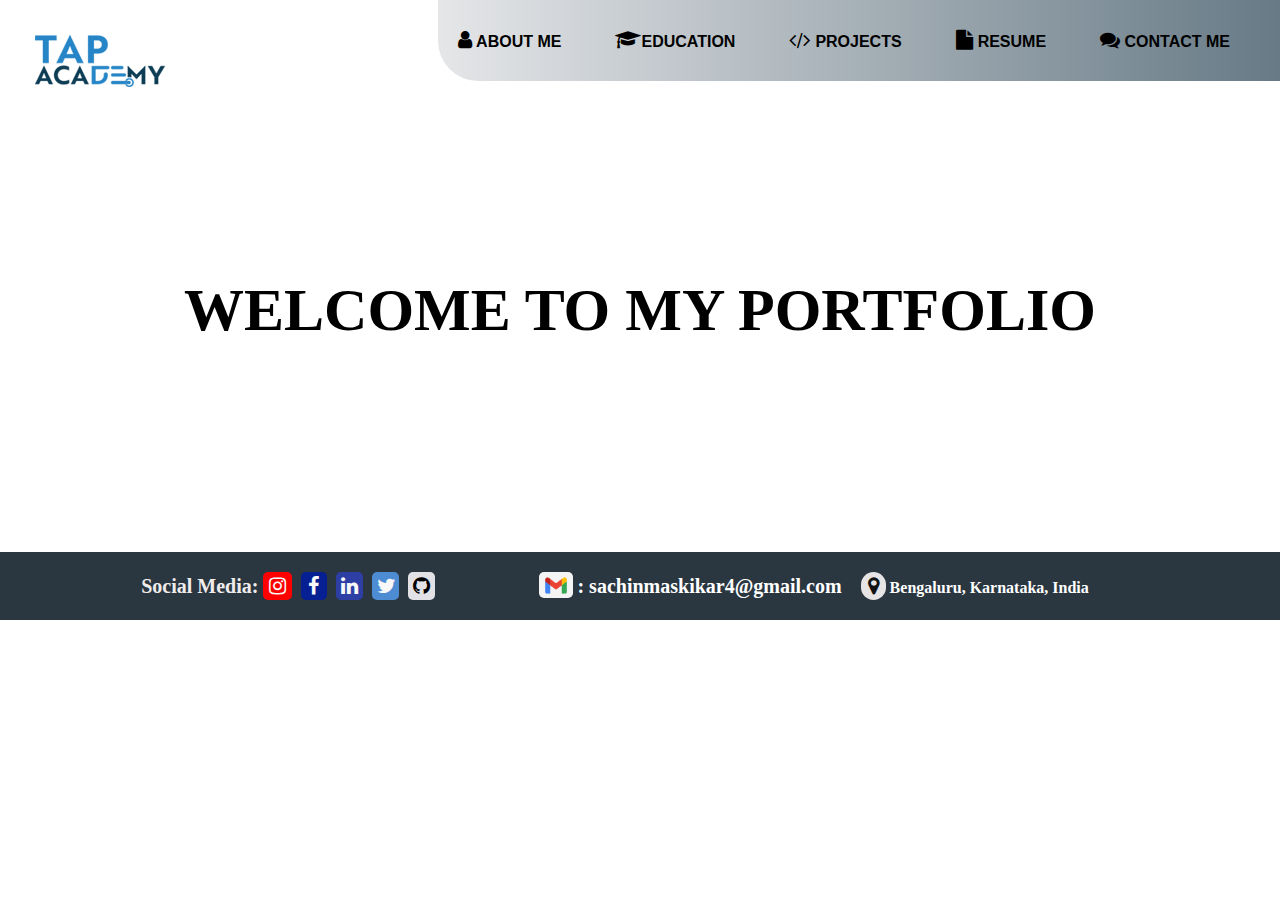
<file: index.html>
<!DOCTYPE html>
<html lang="en">
<head>
    <meta charset="UTF-8">
    <meta name="viewport" content="width=device-width, initial-scale=1.0">
    <title>Portfolio</title>
    <style>
        #gmail{
            margin-left: 100px;
            margin-bottom: -5px;
        }
        #social{
            margin-left: -50px;
            color: rgb(240, 236, 236);
        }
        i:hover{
            scale: 1.2;
            cursor: pointer;
        }
        img:hover{
            scale: 1.2;
            cursor: pointer;
        }
       footer{
        margin-top: 300px;
        background-color: rgb(42, 54, 64);
        padding: 20px;
       }
       span{
        font-weight: bold;
        color: white;
       }
       
    </style>
    <link rel="stylesheet" href="style.css">
    <link rel="stylesheet" href="https://cdnjs.cloudflare.com/ajax/libs/font-awesome/4.7.0/css/font-awesome.min.css">
</head>
<body>
    <header>
        <img src="logo.png" alt="tap-academy logo" id="logophoto">
        <nav>
        <strong><a href="aboutme.html" id="about" ><i class="fa fa-user"   style="font-size:20px;";></i>
            ABOUT ME</a></strong>
            <strong><a href="education.html" id="education"><i class="fa fa-graduation-cap"   style="font-size:20px;";></i>EDUCATION</a></strong>
            <strong><a href="projects.html" id="proj"><i class="fa fa-code"   style="font-size:20px;margin-right: 5px;";></i>PROJECTS</a></strong>
            <strong><a href="resume.html" id="resume"><i class="fa fa-file"   style="font-size:20px; margin-right: 5px;";></i>RESUME</a></strong>
            <strong><a href="contact.html" id="contact" ><i class="fa fa-comments"   style="font-size: 20px;";></i>
                CONTACT ME</a></strong>
    </nav>
    
    </header>
    <center>
        
    <section><h1>WELCOME TO MY PORTFOLIO</h1></section>
    <br><br>
    <footer>
    <strong style="font-family:Georgia, 'Times New Roman', Times, serif;font-size: 20px;" id="social">Social Media: </strong>
   <a href="https://www.instagram.com/sachin_maski_4/"> <i class="fa fa-instagram"  style="font-size:20px;color: #f8f8f8;background-color: red;padding: 4px 6px 4px 6px;border-radius: 5px;";></i></a>
   <a href="https://www.facebook.com/profile.php?id=100006220692455"> <i class="fa fa-facebook"  style="font-size:20px;color: #f8f8f8;background-color: rgb(6, 31, 146);padding: 4px 6px 4px 5px;border-radius: 5px;margin-left: 5px;width: 15px;";></i></a>
   <a href="https://www.linkedin.com/in/sachin-maskikar-758403281/"> <i class="fa fa-linkedin"  style="font-size:20px;color: #f8f8f8;background-color: rgb(45, 63, 165);padding: 4px 7px 4px 5px;border-radius: 5px;margin-left: 5px;width: 15px;";></i></a>
   
   
   <a href="https://twitter.com/sachin_maskikar"> <i class="fa fa-twitter" style="font-size:20px;color: #f8f8f8;background-color: rgb(77, 139, 211);padding: 4px 7px 4px 5px;border-radius: 5px;margin-left: 5px;width: 15px;";></i></a>
   
   
   <a href="https://github.com/SachinMaskikar"> <i class="fa fa-github" style="font-size:20px;color: #000000;background-color: rgb(226, 226, 230);padding: 4px 7px 4px 5px;border-radius: 5px;margin-left: 5px;width: 15px;";></i></a>
   <img src="Gmail-Logo-700x394.png" alt="gmail logo"  width="30px" style="background-color: rgb(245, 244, 244); border-radius: 5px;padding: 5px 2px 4px 2px;" id="gmail">
   <span style="font-weight: bold; font-size: 20px;">: sachinmaskikar4@gmail.com</span>
   
   <i class="fa fa-map-marker" style="font-size:20px;color:rgb(19, 18, 18);background-color: rgb(230, 228, 228);padding: 4px 5px 4px 5px;border-radius: 100px;margin-left: 15px;width: 15px;";></i>
   <span>Bengaluru, Karnataka, India</span>
   
</center>    
</footer>
</body>
</html>
</file>
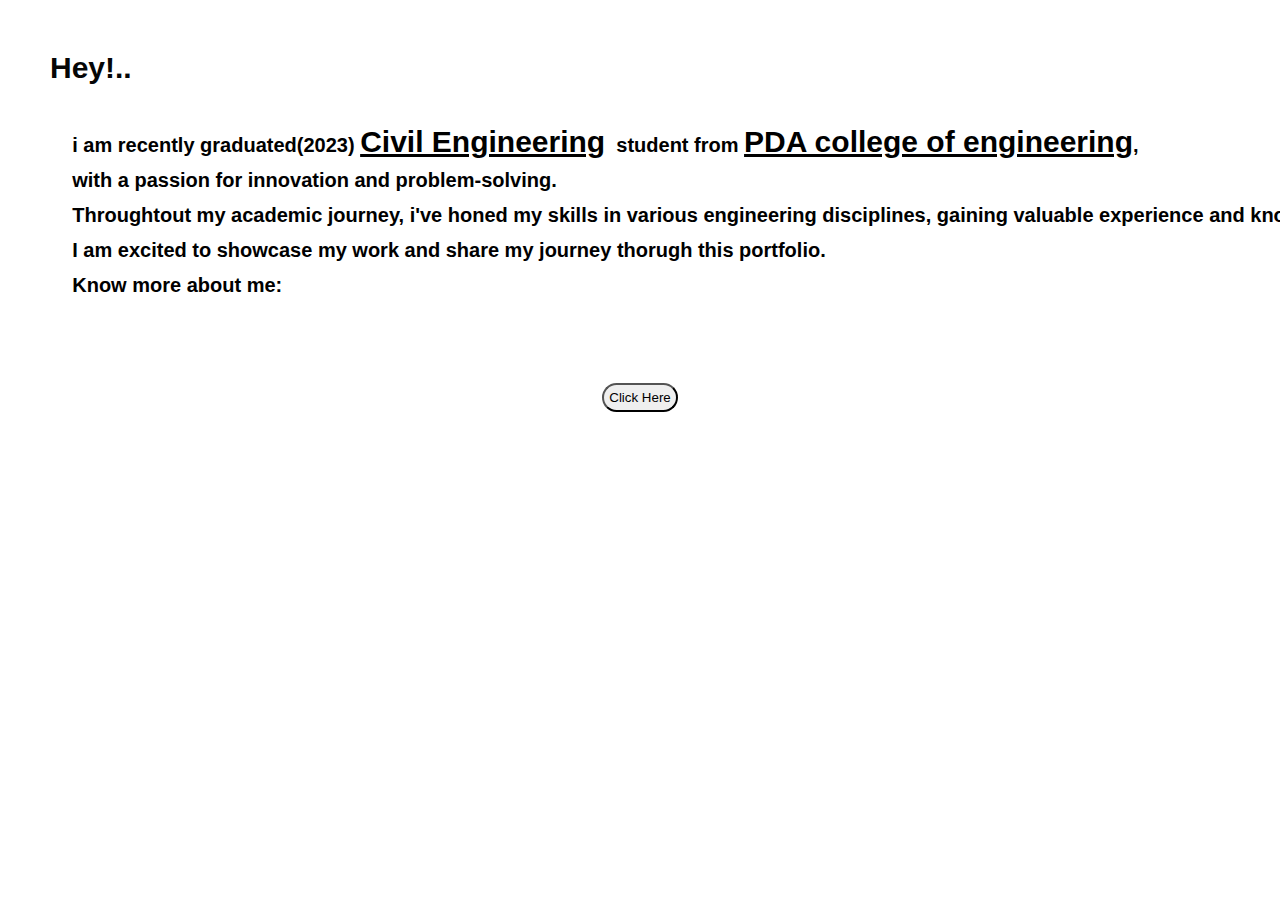
<file: aboutme.html>
<!DOCTYPE html>
<html lang="en">
<head>
    <meta charset="UTF-8">
    <meta name="viewport" content="width=device-width, initial-scale=1.0">
    <title>ABOUT ME</title>
    <link rel="stylesheet" href="style.css">

    <style>
        button{
            border-radius: 50px;
            padding: 5px;
            margin-top: -20px;
        }
        button:hover{
            background-color: rgb(182, 189, 192);
            scale: 1.2;
            
        }
        span{
            font-size: 30px;
            font-weight: bold;
            color: rgb(5, 6, 6);
        }
        pre{
            font-family: 'Segoe UI', Tahoma, Geneva, Verdana, sans-serif;
        }
        .highlight{
            text-decoration: underline;
            color: black;
        }

    </style>
</head>
<body>
  
    <pre><span>Hey!..</span>

    <strong>i am recently graduated(2023) <span class="highlight">Civil Engineering</span>  student from <span class="highlight">PDA college of engineering</span>,
    with a passion for innovation and problem-solving.
    Throughtout my academic journey, i've honed my skills in various engineering disciplines, gaining valuable experience and knowledge.
    I am excited to showcase my work and share my journey thorugh this portfolio.
    Know more about me:</strong>
    </pre>
    <center>
    <button><a href="index.html">Click Here</a></button>
</center>
    
</body>
</html>
</file>
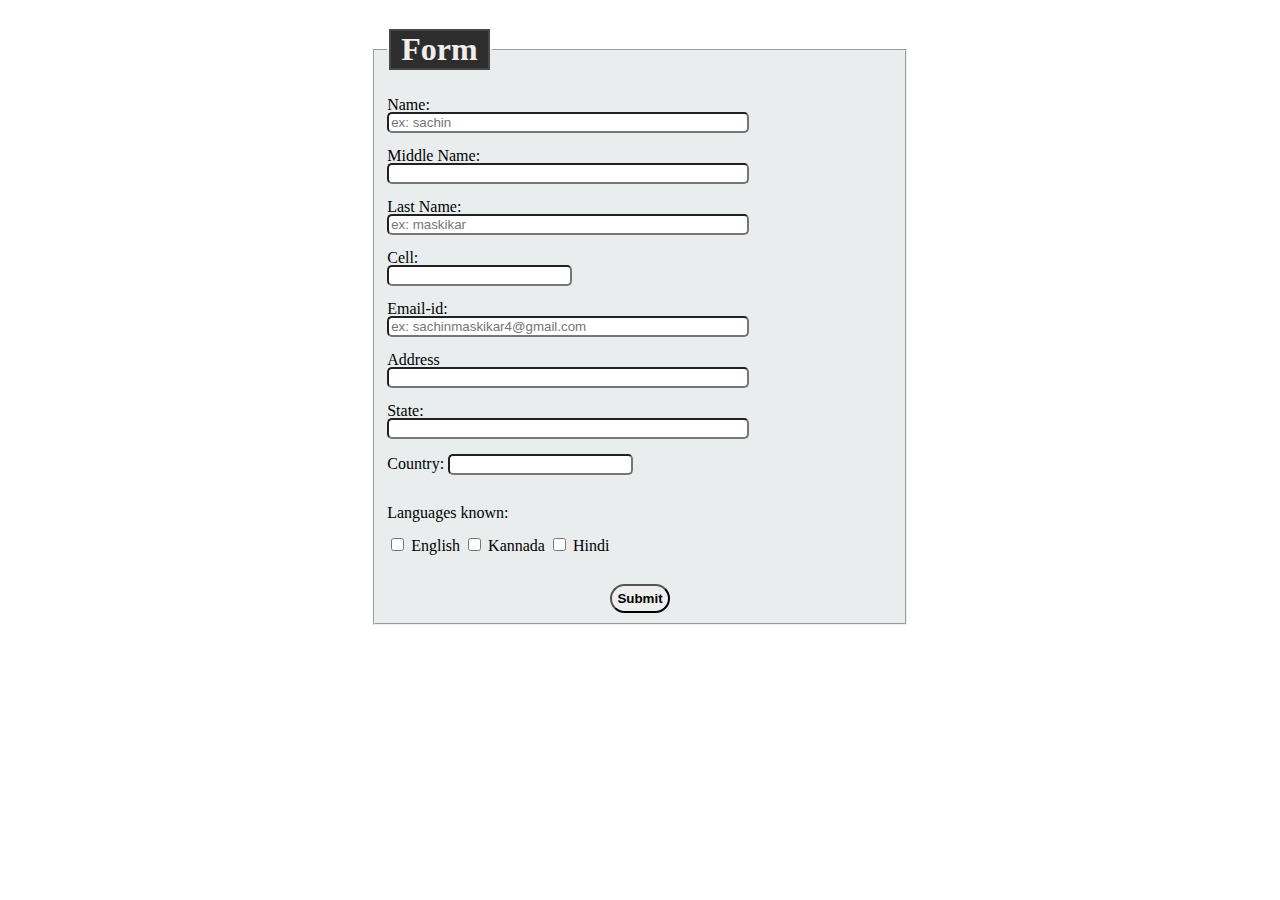
<file: contact.html>
<!DOCTYPE html>
<html lang="en">
<head>
    <meta charset="UTF-8">
    <meta name="viewport" content="width=device-width, initial-scale=1.0">
    <title>Contact me</title>
    <style>
        fieldset{
            width: 40%;
        }
        #country{
            border-radius: 5px;
        }
        form{
            text-align: left;
            line-height: 15px;
            
        }
        .textarea1{
            width: 70%;
            border-radius: 5px;
            
        }
        h1{
            border: rgb(73, 71, 71) solid 2px;
            padding: 0px 10px;
            background-color: rgb(45, 45, 45);
            color: rgb(242, 237, 237);
        }
        fieldset{
            background-color: rgb(233, 237, 238);
        }
        body{
            background-image: url("https://i.pinimg.com/originals/45/3f/14/453f143ad31ed8482ebed9c4084b8059.jpg");
            background-repeat: no-repeat;
            background-position: center;
            background-size: cover;
            background-attachment: fixed;
        }
        #mobile{
            border-radius: 5px;
        }
        #sub_button{
            border-radius: 20px;
            font-weight: bold;
            padding: 5px;
        }
        a{
            text-decoration: none;
            color:black;
        }
        a:hover{
            color: rgb(5, 5, 5);
        }
        #sub_button:hover{
            background-color: rgb(191, 192, 193);
            scale: 1.2;
            cursor: pointer;
            
        }
       
    </style>
    <link href='https://unpkg.com/boxicons@2.1.4/css/boxicons.min.css' rel='stylesheet'>
</head>
<body>
    <center>
        <fieldset>
            <legend><h1>Form</h1></legend>
        
    <form>
        <label for="name">Name:</label>
        <br>
        <input type="text" name="name" id="name" class="textarea1" placeholder="ex: sachin" required>
        <br>
        <br>
        <label for="middle_name">Middle Name:</label>
        <br>
        <input type="text" name="middle_name" class="textarea1" id="middle_name">
        <br>
        <br>
        <label for="last_name">Last Name:</label>
        <br>
        <input type="text" name="last_name" id="last_name" class="textarea1" placeholder="ex: maskikar" required>
        <br>
        <br>
        <label for="mobile">Cell:</label>
        <br>
        <input type="number" name="mobile" id="mobile" required>
        <br>
        <br>
        <label for="email_id">Email-id:</label>
        <br>
        <input type="email" name="email_id" id="email_id" class="textarea1" placeholder="ex: sachinmaskikar4@gmail.com" required>
        <br>
        <br>
        <label for="address">Address</label>
        <br>
        <input type="text" name="address" id="address" class="textarea1" required>
        <br>
        <br>
        <label for="state">State:</label>
        <br>
        <input type="text" name="state" id="state" class="textarea1"  required>
        <br>
        <br>
        <label for="country" >Country:</label>
        <input list="list" id="country"  >
        <br>
        <datalist id="list">
            <option value="India">India</option>
            <option value="Thailand">Thailand</option>
            <option value="Russia">Russia</option>
            <option value="USA">USA</option>
            <option value="China">China</option>
        </datalist>
        <br> 
        <br>
        <label for="languages">Languages known:</label>
        <br>
        <br>
        <input type="checkbox" id="eng" name="languages">
        <label for="eng">English</label>
        <input type="checkbox" id="kan" name="languages">
        <label for="kan">Kannada</label>
        <input type="checkbox" id="hin" name="languages">
        <label for="hin">Hindi</label>
        <br>
        <br>
        <br>
        <center>
            <button id="sub_button"><a href="sub.html">Submit</a></button>
        </center>
    </form>
</fieldset>
</center>
<br>

</body>
</html>
</file>
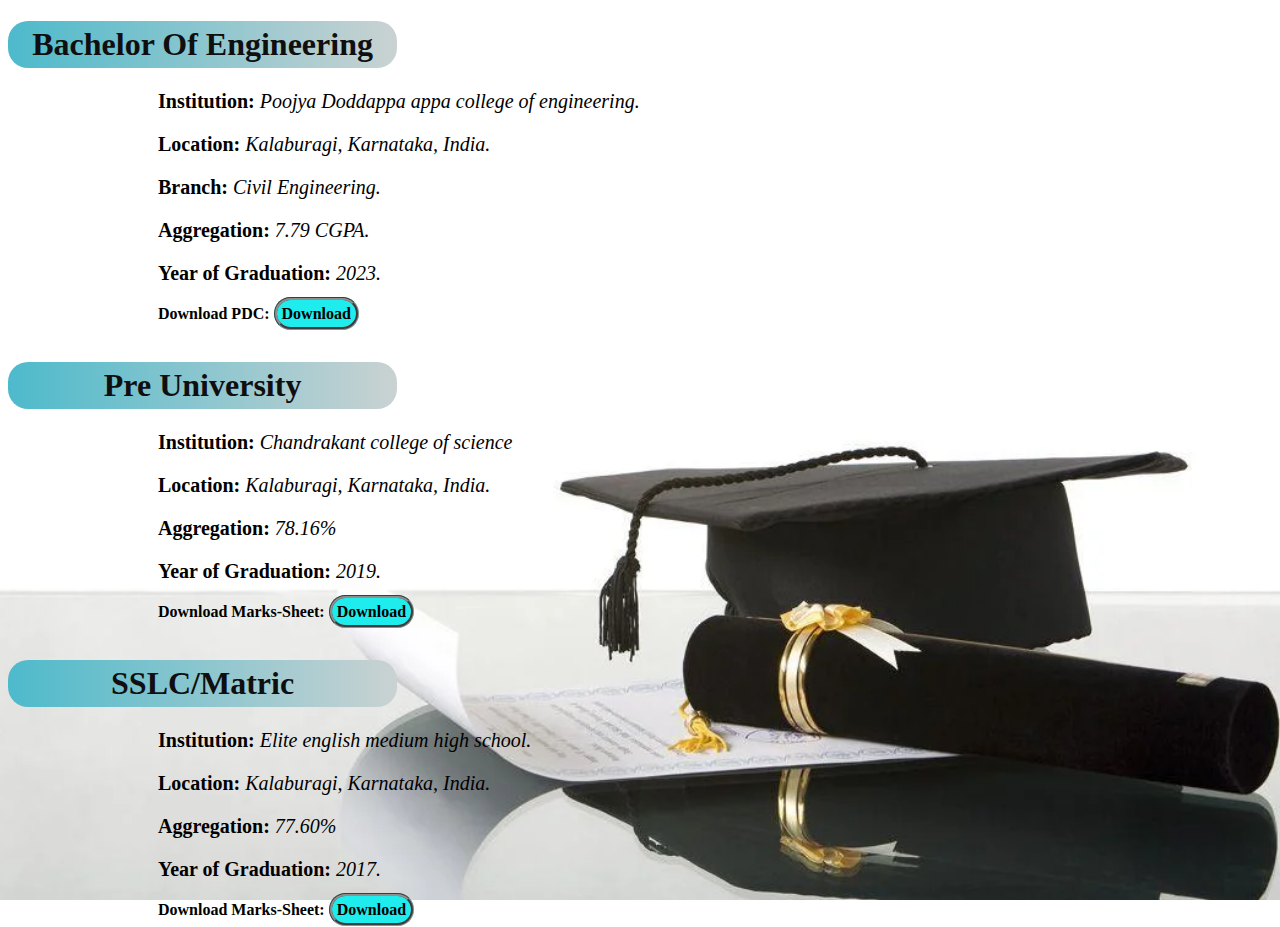
<file: education.html>
<!DOCTYPE html>
<html lang="en">
<head>
    <meta charset="UTF-8">
    <meta name="viewport" content="width=device-width, initial-scale=1.0">
    <title>Education</title>
    <style>
        body{
            background-image: url("wp3191455.jpeg");
            background-position: center;
            background-size: cover;
            background-attachment: fixed;
            
            
        }
        h1{
            width: 30%;
            text-align: center;
            background:linear-gradient(to right, rgb(77, 186, 203), rgb(202, 210, 210));
            border-radius: 20px;
            color: rgb(16, 15, 15);
            padding: 5px;
        }
        p{
            color: white;
            margin-left: 150px;
            font-size: 20px;
            width: 40%;
            text-align: justify;
            color: black;
            font-style: italic;
        }
        span{
            font-weight: bold;
            font-style: normal;
            
        }
        .download{
            margin-left: 150px;
        }
        a{
            color: black;
            text-decoration: none;
            border: groove rgb(145, 142, 142);
            background-color: rgb(31, 236, 236);
            border-radius: 20px;
            padding: 5px;
        }
        a:hover{
            background-color: rgb(18, 133, 168);
            color: white    ;
        }

    </style>
</head>
<body>
    <h1>Bachelor Of Engineering</h1>
    <p><span>Institution:</span> Poojya Doddappa appa college of engineering.</p>
    <p><span>Location:</span> Kalaburagi, Karnataka, India.</p>
    <p><span>Branch:</span> Civil Engineering.</p>
    <p><span>Aggregation:</span> 7.79 CGPA.</p>
    <p><span>Year of Graduation:</span> 2023.</p>
    <span class="download">Download PDC:</span>
         <span><a href="PDC Certificate.jpeg" download="PDC certificate">Download</a></span>
<br>
<br>
<h1>Pre University</h1>
    <p><span>Institution:</span> Chandrakant college of science</p>
    <p><span>Location:</span> Kalaburagi, Karnataka, India.</p>
    <p><span>Aggregation:</span> 78.16%</p>
    <p><span>Year of Graduation:</span> 2019.</p>
    <span class="download">Download Marks-Sheet:</span>
         <span><a href="puc marks card.pdf" download="PUC marks-sheet">Download</a></span>
         <br><br>   
         <h1>SSLC/Matric</h1>
    <p><span>Institution:</span> Elite english medium high school.</p>
    <p><span>Location:</span> Kalaburagi, Karnataka, India.</p>
    <p><span>Aggregation:</span> 77.60%</p>
    <p><span>Year of Graduation:</span> 2017.</p>
    <span class="download">Download Marks-Sheet:</span>
         <span><a href="SSLC marks card.pdf" download="SSLC marks-sheet">Download</a></span>
</body>
</html>
</file>
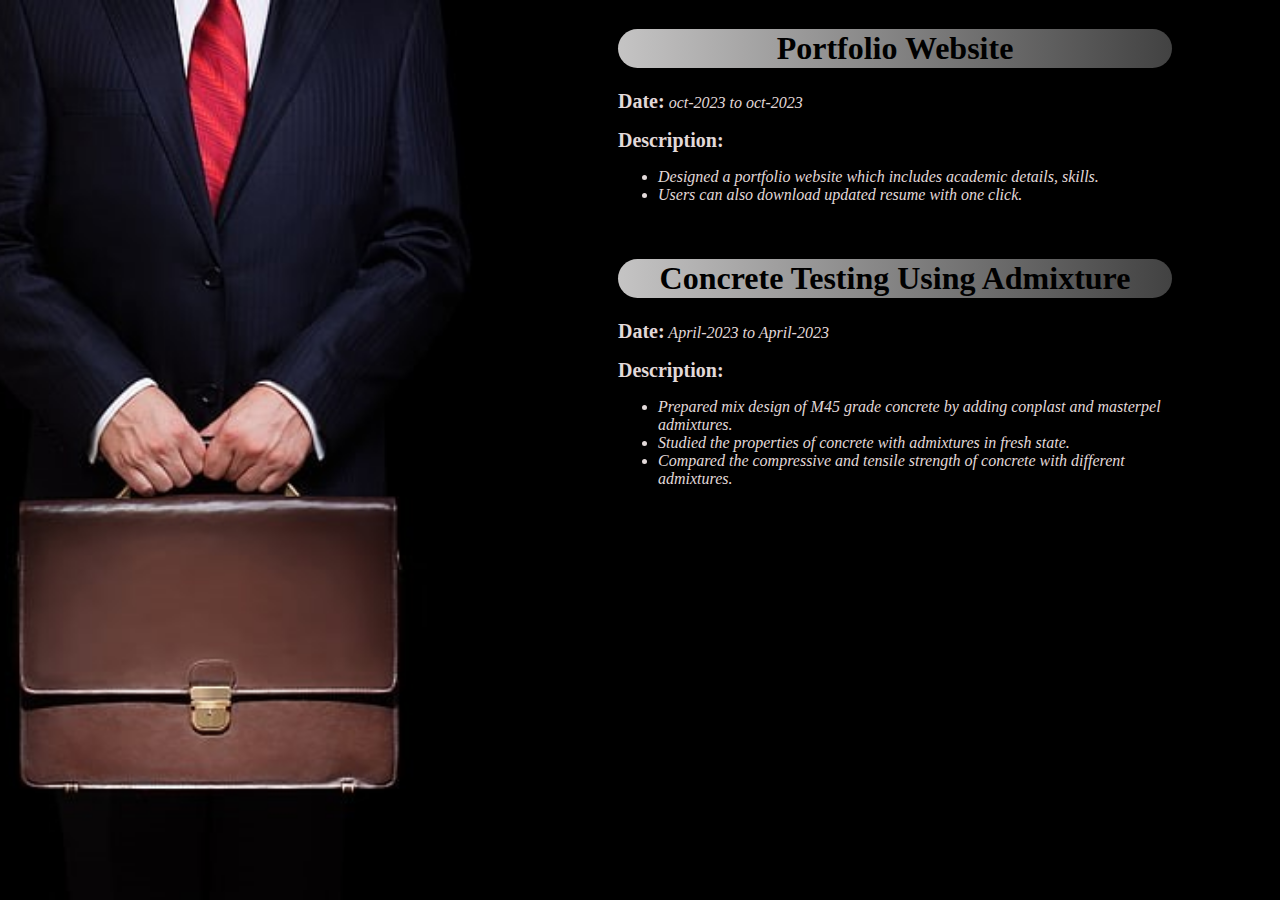
<file: projects.html>
<!DOCTYPE html>
<html lang="en">
<head>
    <meta charset="UTF-8">
    <meta name="viewport" content="width=device-width, initial-scale=1.0">
    <title>Education</title>
    <style>
        body{
            background-image: url("backgroundProject.jpg");
            background-position: center;
            background-repeat: no-repeat;
            background-size:cover;
            background-attachment: fixed;
        }
        h1{
            text-align: center;
            background: linear-gradient(to left,rgb(66, 66, 66), rgb(197, 196, 196)) ;
            border-radius: 20px;
            color: black;
            padding: 1px;
        }

        span{
            font-weight: bold;
            font-style: normal;
            
        }
        #content{
            float:right;
            margin-right: 100px;
            margin-left: 600px;
        }
        .proj{
            margin-left: 10px;
            color: rgb(226, 217, 217);
            font-family: Georgia, 'Times New Roman', Times, serif;
        }
        p{
            font-style: oblique;
        }
        span{
            font-weight: bold;
            font-size: 20px;
            width: 60%;
        }
        li{
            font-style: oblique;
            font-family: Georgia, 'Times New Roman', Times, serif;
        }
        
       
        

    </style>
</head>
<body>
    <div id="content">
        <div class="proj">
    <h1>Portfolio Website</h1>
    <p><span>Date:</span> oct-2023 to oct-2023</p>
    <span>Description:</span> 
    <ul>
        <li> Designed a portfolio website which includes academic details, skills.</li>
        <li>Users can also download updated resume with one click.</li>
    </ul>
</div>
    <br>

    


        <div class="proj">
            <h1>Concrete Testing Using Admixture</h1>
            <p><span>Date:</span> April-2023 to April-2023</p>
            <span>Description:</span> 
            <ul>
                <li>Prepared mix design of M45 grade concrete by adding conplast and masterpel admixtures.</li>
                <li>Studied the properties of concrete with admixtures in fresh state.</li>
                <li>Compared the compressive and tensile strength of concrete with different admixtures.</li>
            </ul>
        </div>
            <br>
</body>
</html>
</file>
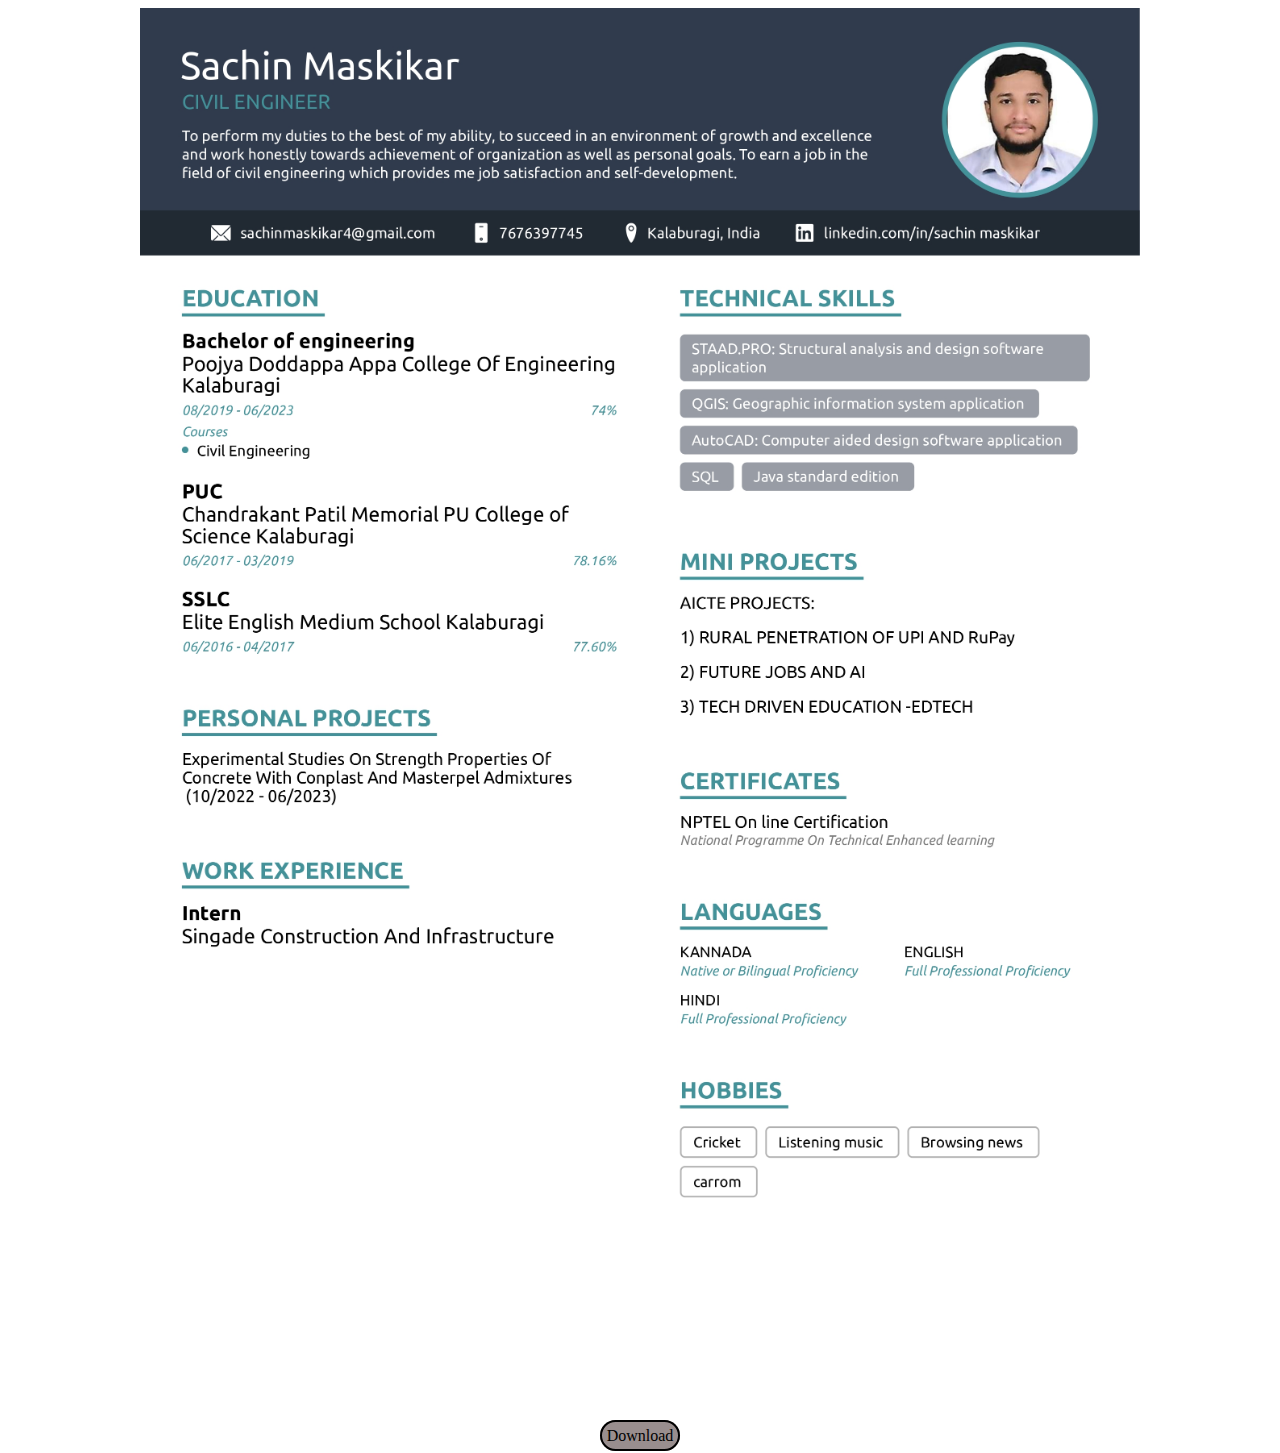
<file: resume.html>
<!DOCTYPE html>
<html lang="en">
<head>
    <meta charset="UTF-8">
    <meta name="viewport" content="width=device-width, initial-scale=1.0">
    <title>Resume</title>
    <style>
       
        a{
            text-decoration: none;
            border: solid black 2px;
            padding: 5px;
            border-radius: 20px;
            color: black;
            background-color: rgb(153, 142, 142);
        }
        a:hover{
            background-color: rgb(14, 13, 13);
            color: rgb(202, 200, 200);
            font-weight: bold;
        }
    </style>
</head>
<body>
    <center>
        <img src="Sachin Maskikar from civil_page-0001.jpg" alt="resume" width="1000px">
        <br>
        <a href="Sachin Maskikar from civil.pdf" download="Resume">Download</a>
    </center>
</body>
</html>
</file>
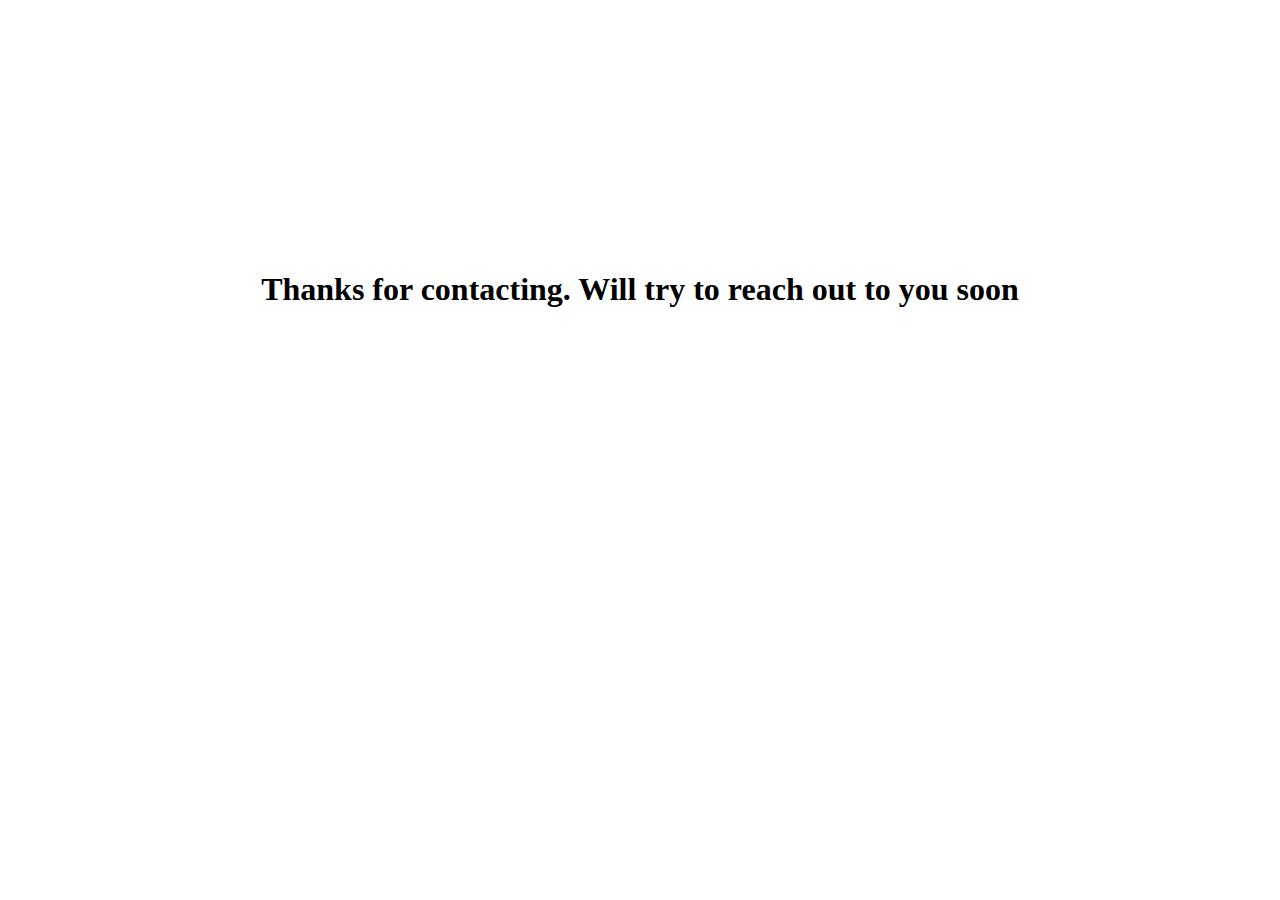
<file: sub.html>
<!DOCTYPE html>
<html lang="en">
<head>
    <meta charset="UTF-8">
    <meta name="viewport" content="width=device-width, initial-scale=1.0">
    <title>Document</title>
    <style>
        h1{
            padding-top: 250px;
        }
        
    </style>
</head>
<body >
   <center>
    <h1>Thanks for contacting. Will try to reach out to you soon</h1>
   </center>
</body>
</html>
</file>
<file: style.css>
*{
    padding: 0%;
    margin: 0%;
}
body{
    background-image: url("https://i.pinimg.com/originals/45/3f/14/453f143ad31ed8482ebed9c4084b8059.jpg");
    background-position: center;
    background-attachment: fixed;
    background-repeat: no-repeat;
    background-size: cover;
}
#logophoto:hover{
    scale: 1.2;
    transition-duration: 1s;
}

#logophoto{
    margin: 30px;
    padding: 5px;
    
  
}
nav{
    
    float: right;
    padding-top: 30px;
    
    padding-right: 50px;
    padding-bottom: 30px;
    padding-left: 20px;
    background: linear-gradient(to left, rgb(103, 122, 134), rgb(229, 230, 232));
    border-bottom-left-radius: 40px;
}
a{
    text-decoration: none;
    color: rgb(0, 0, 0);
    font-family:Arial, Helvetica, sans-serif
}
#education{
    margin-left: 50px;
}
#proj{
    margin-left: 50px;
}
#contact{
    margin-left: 50px;
}
#resume{
    margin-left: 50px;
}
#education:hover{
    background-color: rgb(2, 2, 2);
    color: white;
    border-radius: 50px;
    padding: 10px;
}
#about:hover{
    background-color:rgb(255, 255, 255);
    border-radius: 50px;
    padding: 10px;
}
#proj:hover{
    background-color: rgb(255, 255, 255);
    border-radius: 50px;
    padding: 10px;
}
#resume:hover{
    background-color: rgb(255, 255, 255);
    border-radius: 50px;
    padding: 10px;
}
#contact:hover{
    background-color:rgb(255, 255, 255);
    border-radius: 50px;
    padding: 10px;
}
h1{
    font-size: 60px;
    padding-top: 150px;
    margin-bottom: -129px;
}
P{
    padding-top: 100px;
}
pre{
    margin: 50px;
    font-size: 20px;
    line-height: 35px;
}
</file>
